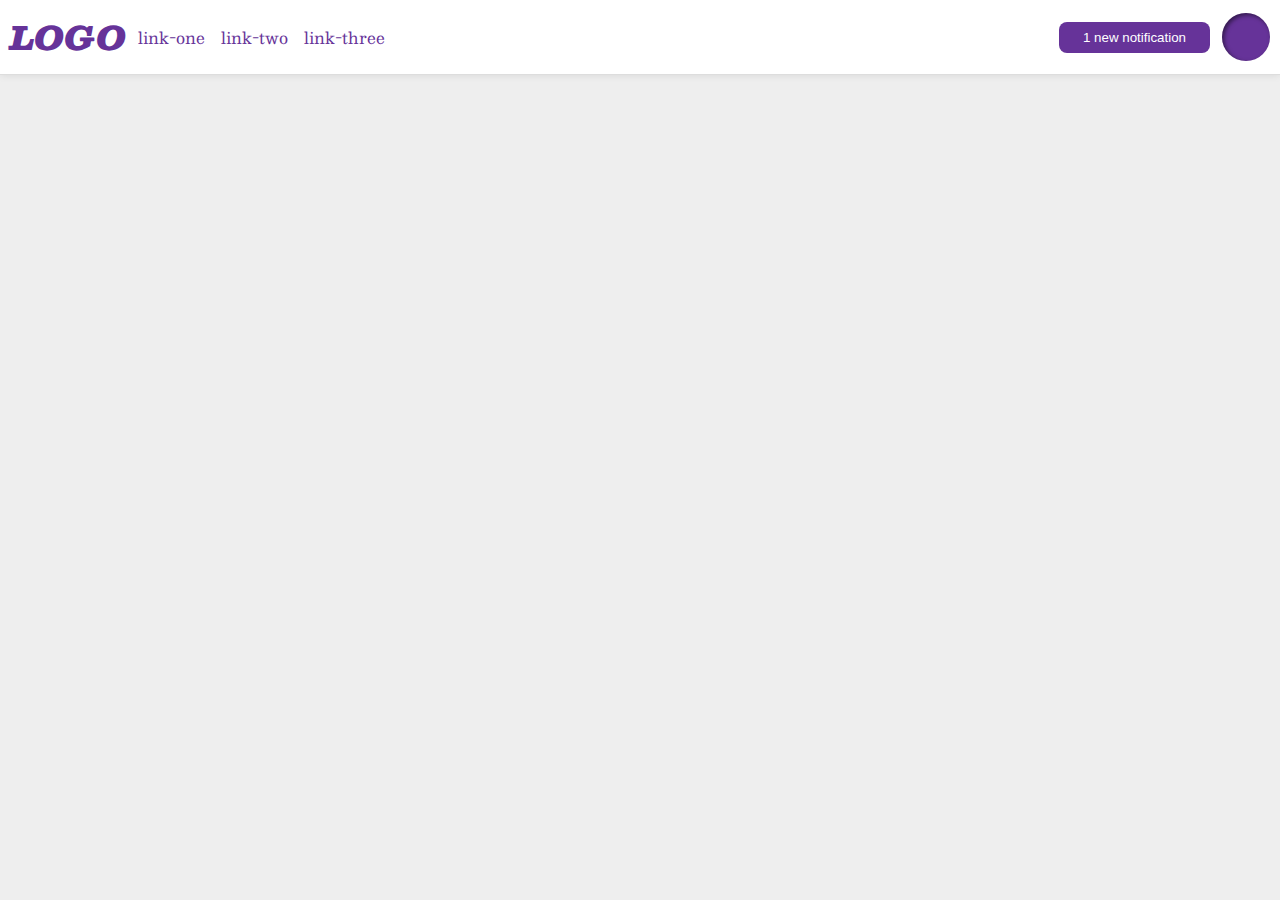
<file: flex/03-flex-header-2/index.html>
<!DOCTYPE html>
<html lang="en">
  <head>
    <meta charset="UTF-8">
    <meta http-equiv="X-UA-Compatible" content="IE=edge">
    <meta name="viewport" content="width=device-width, initial-scale=1.0">
    <title>Flex Header 2</title>
    <link rel="stylesheet" href="style.css">
  </head>
  <body>
    <div class="header">
      <div class="left-links">
        <div class="logo">
          LOGO
        </div>
        <ul class="links">
          <li><a href="google.com">link-one</a></li>
          <li><a href="google.com">link-two</a></li>
          <li><a href="google.com">link-three</a></li>
        </ul>
      </div>
      <div class="right-links">
        <button class="notifications">
          1 new notification
        </button>
        <div class="profile-image"></div>
      </div>
    </div>
  </body>
</html>
</file>
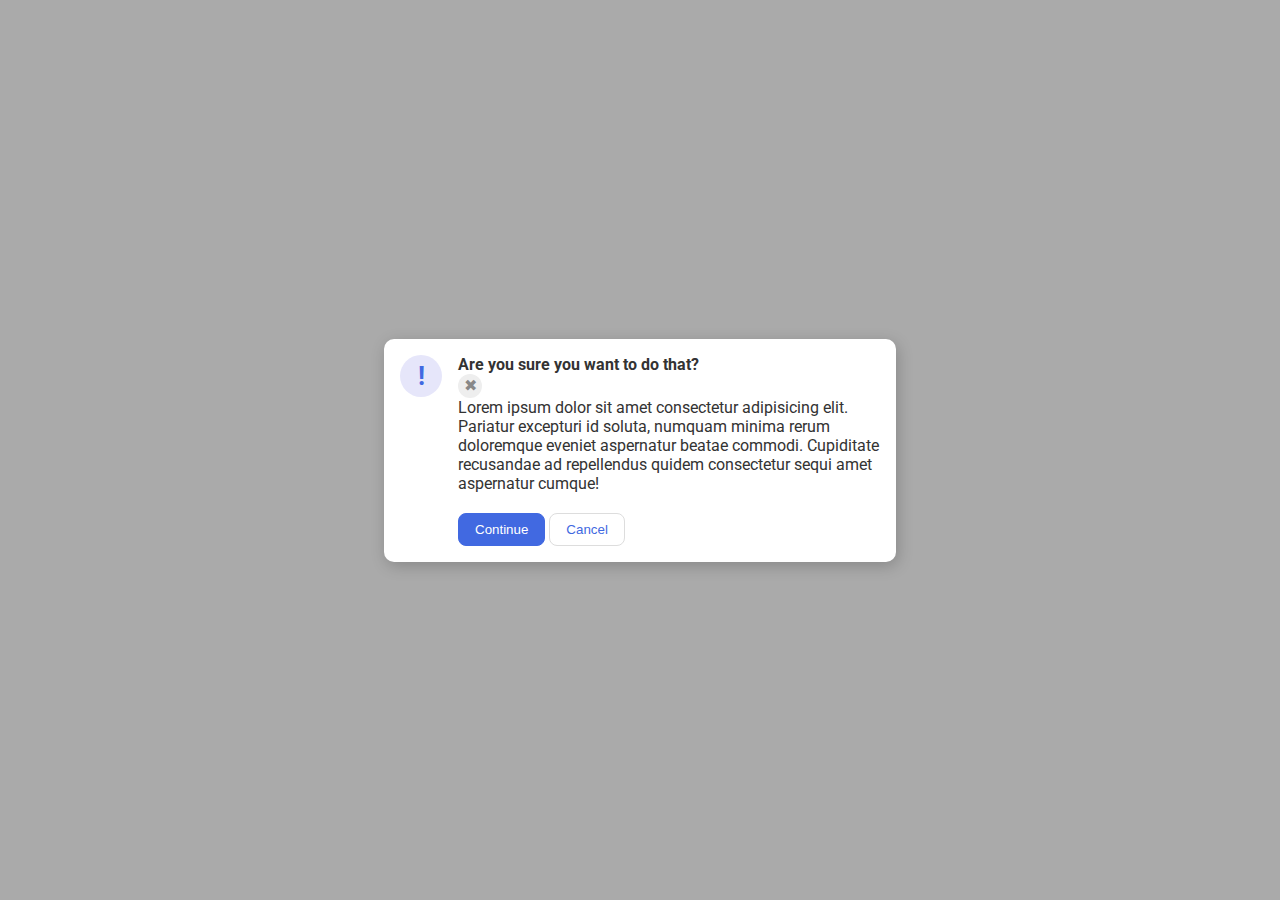
<file: flex/05-flex-modal/index.html>
<!DOCTYPE html>
<html lang="en">
  <head>
    <meta charset="UTF-8">
    <meta http-equiv="X-UA-Compatible" content="IE=edge">
    <meta name="viewport" content="width=device-width, initial-scale=1.0">
    <link rel="stylesheet" href="style.css">
    <title>Modal</title>
  </head>
  <body>
    <div class="modal">
      <div class="icon">!</div>
      <div class="container">
        <div class="header">Are you sure you want to do that?</div>
        <div class="close-button">✖</div>
        <div class="text">Lorem ipsum dolor sit amet consectetur adipisicing elit. Pariatur excepturi id soluta, numquam minima rerum doloremque eveniet aspernatur beatae commodi. Cupiditate recusandae ad repellendus quidem consectetur sequi amet aspernatur cumque!</div>
        <button class="continue">Continue</button>
        <button class="cancel">Cancel</button>
      </div>

    </div>
  </body>
</html>
</file>
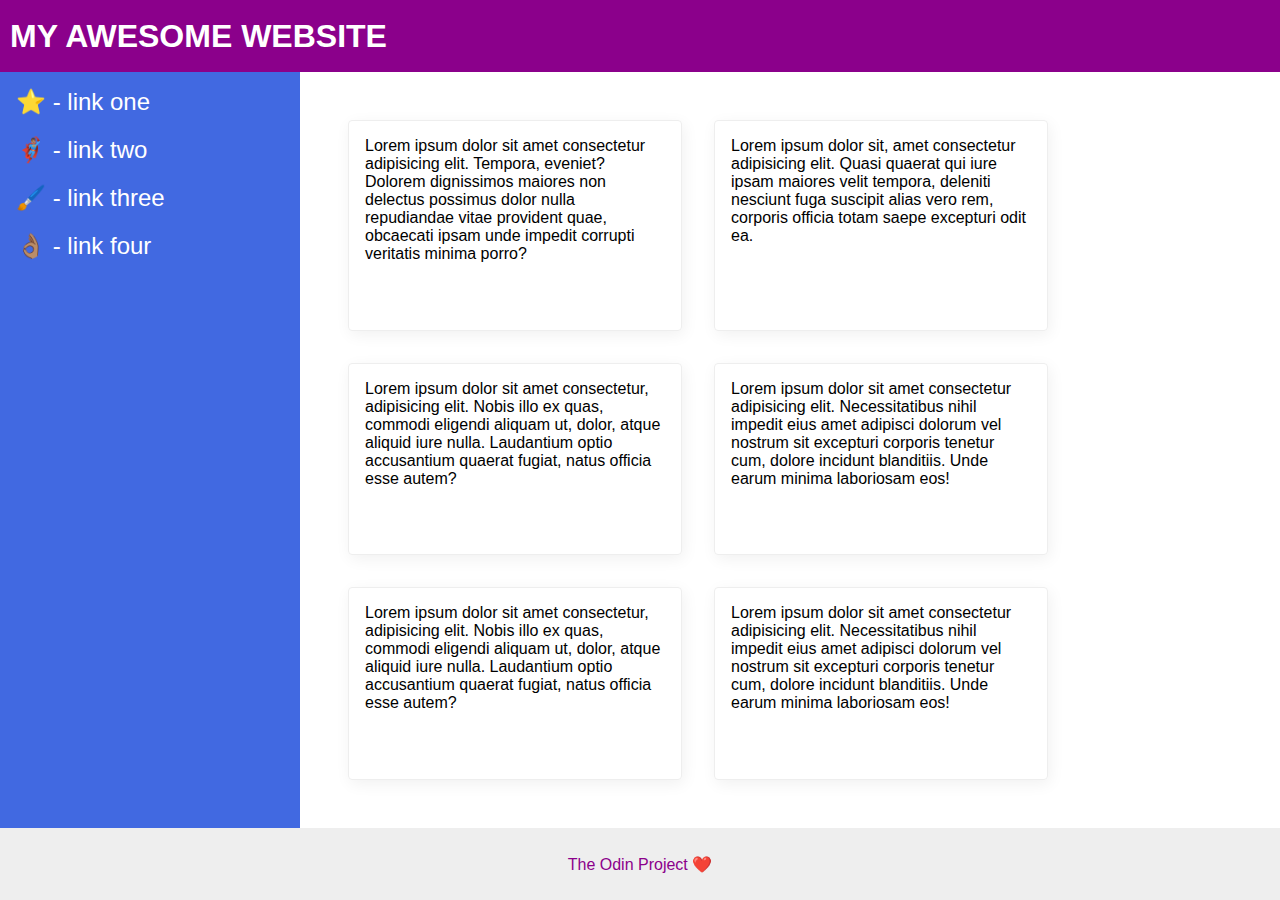
<file: flex/07-flex-layout-2/index.html>
<!DOCTYPE html>
<html lang="en">
  <head>
    <meta charset="UTF-8">
    <meta http-equiv="X-UA-Compatible" content="IE=edge">
    <meta name="viewport" content="width=device-width, initial-scale=1.0">
    <title>The Holy Grail</title>
    <link rel="stylesheet" href="style.css">
  </head>
  <body>
    <div class="header">
      MY AWESOME WEBSITE
    </div>
    <div class="main">
      <div class="sidebar">
        <ul>
          <li><a href="#">⭐ - link one</a></li>
          <li><a href="#">🦸🏽‍♂️ - link two</a></li>
          <li><a href="#">🖌️ - link three</a></li>
          <li><a href="#">👌🏽 - link four</a></li>
        </ul>
      </div>
      <div class="container">
        <div class="card">Lorem ipsum dolor sit amet consectetur adipisicing elit. Tempora, eveniet? Dolorem dignissimos maiores non delectus possimus dolor nulla repudiandae vitae provident quae, obcaecati ipsam unde impedit corrupti veritatis minima porro?</div>
        <div class="card">Lorem ipsum dolor sit, amet consectetur adipisicing elit. Quasi quaerat qui iure ipsam maiores velit tempora, deleniti nesciunt fuga suscipit alias vero rem, corporis officia totam saepe excepturi odit ea.</div>
        <div class="card">Lorem ipsum dolor sit amet consectetur, adipisicing elit. Nobis illo ex quas, commodi eligendi aliquam ut, dolor, atque aliquid iure nulla. Laudantium optio accusantium quaerat fugiat, natus officia esse autem?</div>
        <div class="card">Lorem ipsum dolor sit amet consectetur adipisicing elit. Necessitatibus nihil impedit eius amet adipisci dolorum vel nostrum sit excepturi corporis tenetur cum, dolore incidunt blanditiis. Unde earum minima laboriosam eos!</div>
        <div class="card">Lorem ipsum dolor sit amet consectetur, adipisicing elit. Nobis illo ex quas, commodi eligendi aliquam ut, dolor, atque aliquid iure nulla. Laudantium optio accusantium quaerat fugiat, natus officia esse autem?</div>
        <div class="card">Lorem ipsum dolor sit amet consectetur adipisicing elit. Necessitatibus nihil impedit eius amet adipisci dolorum vel nostrum sit excepturi corporis tenetur cum, dolore incidunt blanditiis. Unde earum minima laboriosam eos!</div>
      </div>
  </div>
    
  
    <div class="footer">
      The Odin Project ❤️
    </div>
  </body>
</html>
</file>
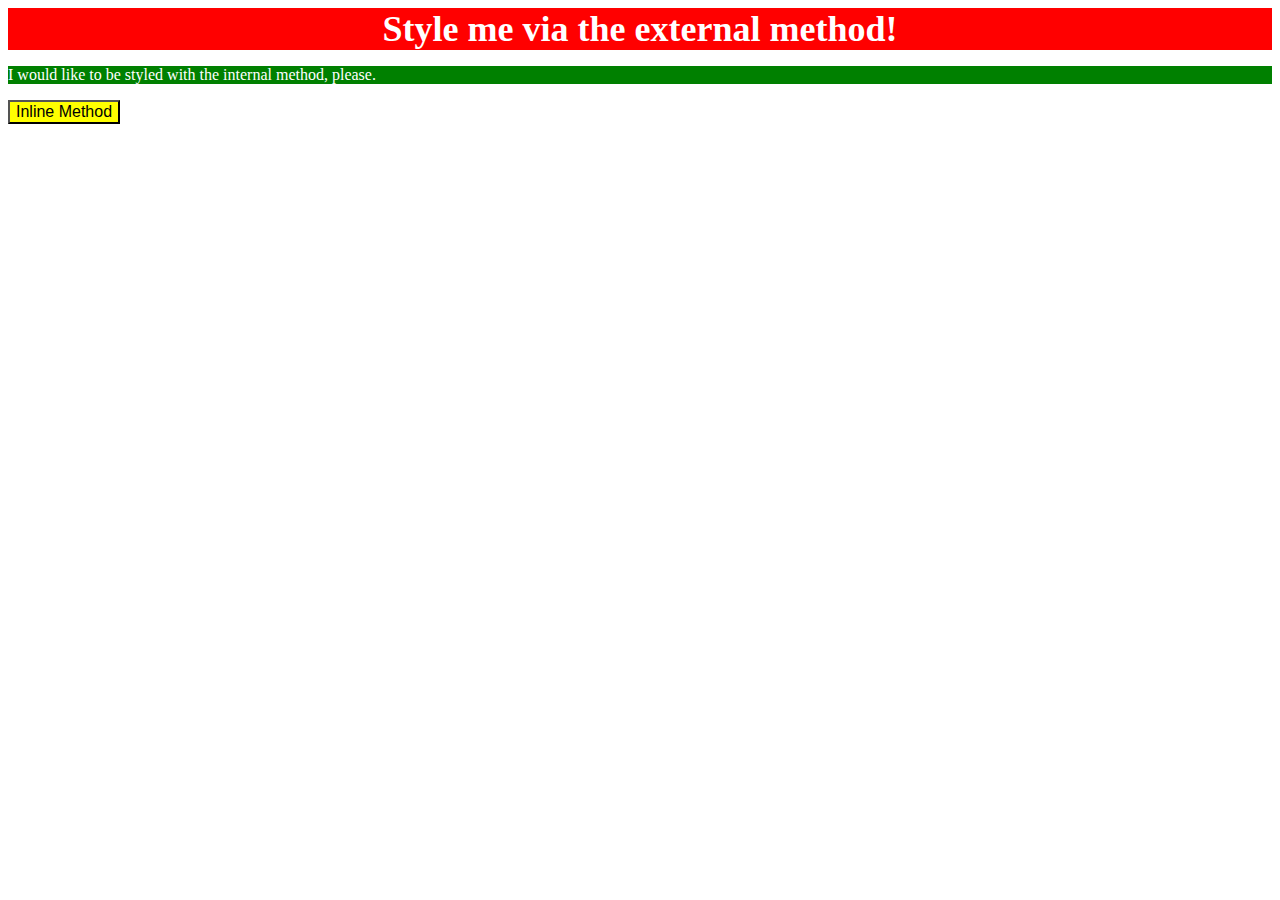
<file: foundations/01-css-methods/index.html>
<!DOCTYPE html>
<html lang="en">
  <head>
    <meta charset="UTF-8">
    <meta http-equiv="X-UA-Compatible" content="IE=edge">
    <meta name="viewport" content="width=device-width, initial-scale=1.0">
    <link rel="stylesheet" href="style.css">
    <title>Methods for Adding CSS</title>
    <style>
      p {
        color: white;
        background-color: green;
        font-size: 16px;
      }
    </style>
  </head>
  <body>
    <div>Style me via the external method!</div>
    <p>I would like to be styled with the internal method, please.</p>
    <button style="color: black; background-color: yellow; font-size: 16px;">Inline Method</button>
  </body>
</html>
</file>
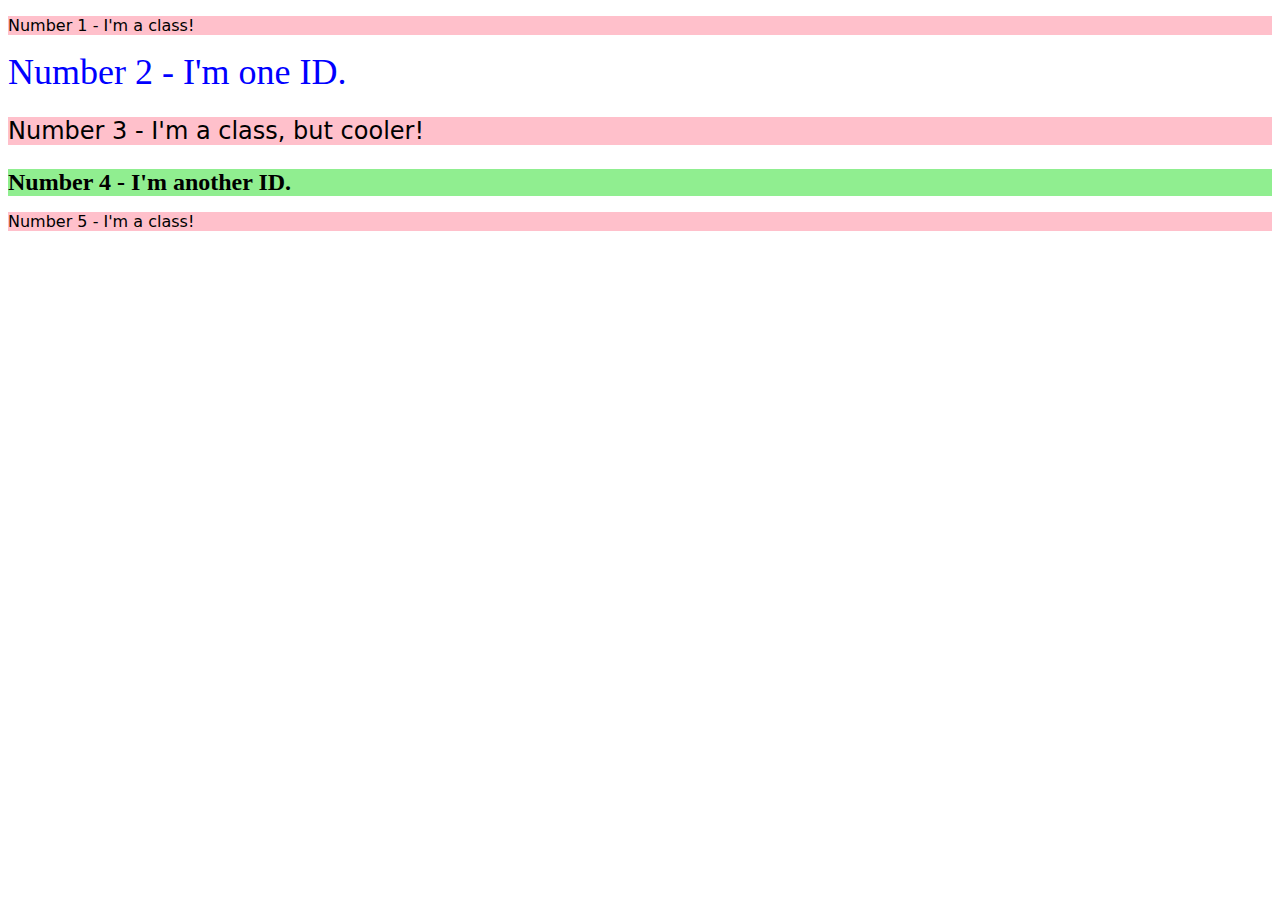
<file: foundations/02-class-id-selectors/index.html>
<!DOCTYPE html>
<html lang="en">
  <head>
    <meta charset="UTF-8">
    <meta http-equiv="X-UA-Compatible" content="IE=edge">
    <meta name="viewport" content="width=device-width, initial-scale=1.0">
    <title>Class and ID Selectors</title>
    <link rel="stylesheet" href="style.css">
  </head>
  <body>
    <p class="odd">Number 1 - I'm a class!</p>
    <div id="two">Number 2 - I'm one ID.</div>
    <p class="odd cooler">Number 3 - I'm a class, but cooler!</p>
    <div id="four">Number 4 - I'm another ID.</div>
    <p class="odd">Number 5 - I'm a class!</p>
  </body>
</html>
</file>
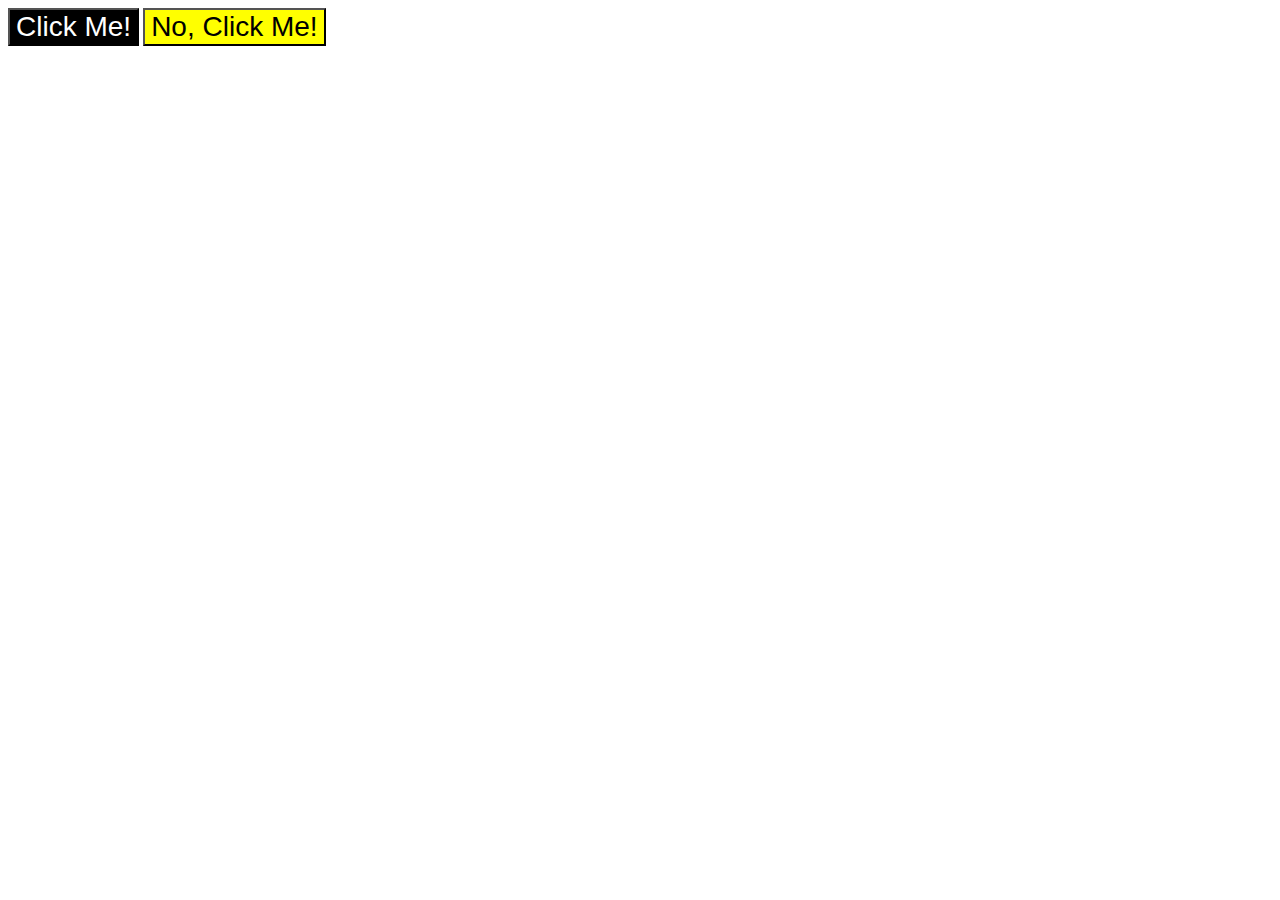
<file: foundations/03-grouping-selectors/index.html>
<!DOCTYPE html>
<html lang="en">
  <head>
    <meta charset="UTF-8">
    <meta http-equiv="X-UA-Compatible" content="IE=edge">
    <meta name="viewport" content="width=device-width, initial-scale=1.0">
    <title>Grouping Selectors</title>
    <link rel="stylesheet" href="style.css">
  </head>
  <body>
    <button class="button buttonLeft">Click Me!</button>
    <button class="button buttonRight">No, Click Me!</button>
  </body>
</html>
</file>
<file: flex/03-flex-header-2/style.css>
/* this is some magical font-importing.  
you'll learn about it later. */
@import url('https://fonts.googleapis.com/css2?family=Besley:ital,wght@0,400;1,900&display=swap');

body {
  margin: 0;
  background: #eee;
  font-family: Besley, serif;
}

.header {
  background: white;
  border-bottom: 1px solid #ddd;
  box-shadow: 0 0 8px rgba(0,0,0,.1);
  display: flex;
  align-items: center;
  justify-content: space-between;
  padding: 10px;
}

.profile-image {
  background: rebeccapurple;
  box-shadow: inset 2px 2px 4px rgba(0,0,0,.5);
  border-radius: 50%;
  width: 48px;
  height: 48px;
}

.logo {
  color: rebeccapurple;
  font-size: 32px;
  font-weight: 900;
  font-style: italic;
}

button {
  border: none;
  border-radius: 8px;
  background: rebeccapurple;
  color: white;
  padding: 8px 24px;
}

a {
  /* this removes the line under our links */
  text-decoration: none;
  color: rebeccapurple;
}

ul {
  list-style-type: none;
  display: flex;
  margin: 0;
  padding: 0;
  gap: 16px;
}


.right-links, 
.left-links {
  display: flex;
  align-items: center;
  gap: 12px;
}
</file>
<file: flex/05-flex-modal/style.css>
@import url('https://fonts.googleapis.com/css2?family=Roboto:wght@400;700&display=swap');

html, body {
  height: 100%;
}

body {
  font-family: Roboto, sans-serif;
  margin: 0;
  background: #aaa;
  color: #333;
  /* I'll give you this one for free lol */
  display: flex;
  align-items: center;
  justify-content: center;
}

.modal {
  background: white;
  width: 480px;
  border-radius: 10px;
  box-shadow: 2px 4px 16px rgba(0,0,0,.2);
  display: flex;
  gap: 16px;
  padding: 16px;
}

.icon {
  color: royalblue;
  font-size: 26px;
  font-weight: 700;
  background: lavender;
  width: 42px;
  height: 42px;
  border-radius: 50%;
  display: flex;
  align-items: center;
  justify-content: center;
  flex-shrink: 0;
}

.close-button {
  background: #eee;
  border-radius: 50%;
  color: #888;
  font-weight: 400;
  font-size: 16px;
  height: 24px;
  width: 24px;
  display: flex;
  align-items: center;
  justify-content: center;
}

button {
  padding: 8px 16px;
  border-radius: 8px;
}

button.continue {
  background: royalblue;
  border: 1px solid royalblue;
  color: white;
}

button.cancel {
  background: white;
  border: 1px solid #ddd;
  color: royalblue;
}

.header {
  font-weight: bold;
  display: flex;
  align-items: center;
  justify-content: space-between;
}

.text {
  margin-bottom: 20px;
}
</file>
<file: flex/07-flex-layout-2/style.css>
body {
  font-family: -apple-system, BlinkMacSystemFont, 'Segoe UI', Roboto, Oxygen, Ubuntu, Cantarell, 'Open Sans', 'Helvetica Neue', sans-serif;
  margin: 0;
  min-height: 100vh;
  display: flex;
  flex-direction: column;
}

.header {
  height: 72px;
  background: darkmagenta;
  color: white;
  display: flex;
  align-items: center;
  font-size: 32px;
  font-weight: 900;
  padding-left: 10px;
}

.footer {
  height: 72px;
  background: #eee;
  color: darkmagenta;
  display: flex;
  justify-content: center;
  align-items: center;
}

.main {
  display: flex;
  flex: 1;
}

.sidebar {
  width: 300px;
  background: royalblue;
  box-sizing: border-box;
  flex-shrink: 0;
  padding: 16px;
}

.card {
  border: 1px solid #eee;
  box-shadow: 2px 4px 16px rgba(0,0,0,.06);
  border-radius: 4px;
  padding: 16px;
  margin: 16px;
  width: 300px;
}

ul {
  list-style: none;
  margin: 0;
  padding: 0;
}

li {
  margin-bottom: 20px;
}

a {
  text-decoration: none;
  color: white;
  font-size: 24px;
}

.container {
  display: flex;
  padding: 32px;
  flex-wrap: wrap;
}
</file>
<file: foundations/01-css-methods/style.css>
div {
    font-size: 36px;
    background-color: red;
    color: white;
    font-weight: bold;
    text-align: center;
}
</file>
<file: foundations/02-class-id-selectors/style.css>
/* * **All odd numbered elements**: a light red/pink background, and a list of fonts containing `Verdana` and `DejaVu Sans` with `sans-serif` as a fallback
* **The second element**: blue text and a font size of 36px
* **The third element**: in addition to the styles for all odd numbered elements, add a font size of 24px
* **The fourth element**: a light green background, a font size of 24px, and bold */

.odd {
    background-color: pink;
    font-family: Verdana, 'DejaVu Sans', 'sans-serif';
}

#two {
    color: blue;
    font-size: 36px;
}

.odd.cooler {
    font-size: 24px;
}

#four {
    background-color: lightgreen;
    font-size: 24px;
    font-weight: bold;
}
</file>
<file: foundations/03-grouping-selectors/style.css>
/* * **The first element**: a black background and white text
* **The second element**: a yellow background
* **Both elements**: a font size of 28px and a list of fonts 
containing `Helvetica` and `Times New Roman`, with `sans-serif` as a fallback  */

.button {
    font-size: 28px;
    font-family: Helvetica, 'Times New Roman', 'sans-serif';
}

.buttonLeft {
    background-color: black;
    color: white;
}

.buttonRight {
    background-color: yellow;
}
</file>
